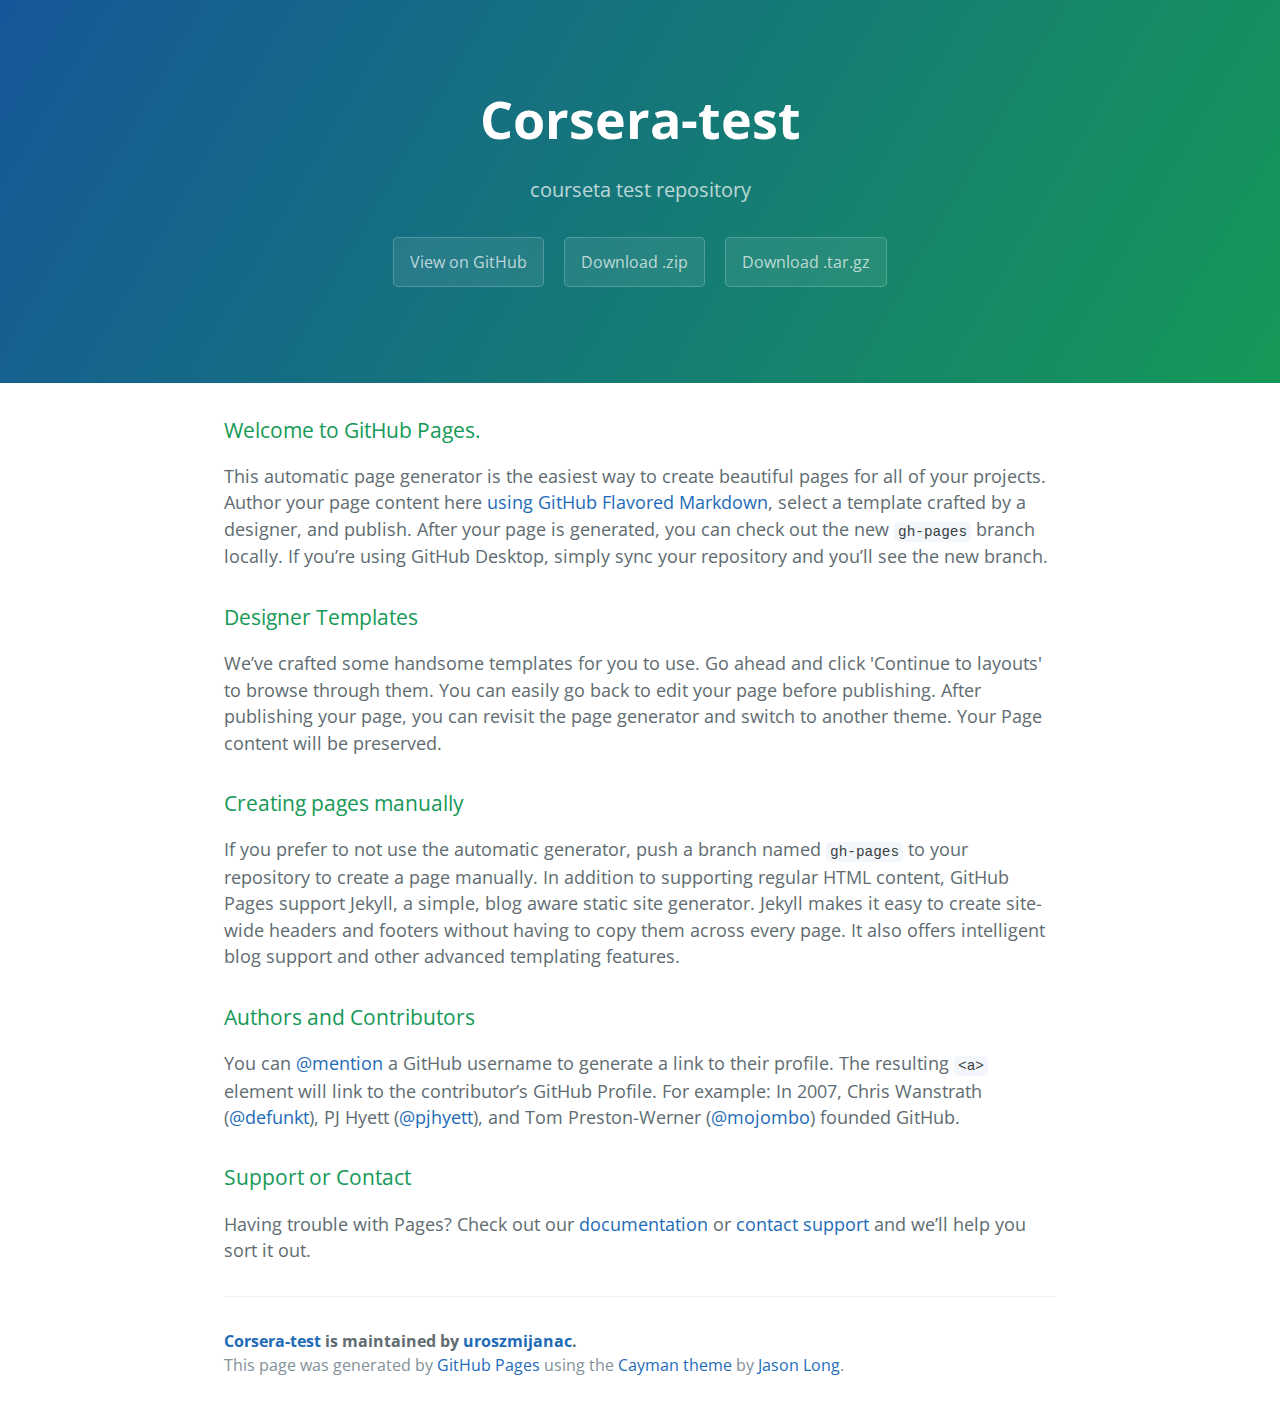
<file: index.html>
<!DOCTYPE html>
<html lang="en-us">
  <head>
    <meta charset="UTF-8">
    <title>Corsera-test by uroszmijanac</title>
    <meta name="viewport" content="width=device-width, initial-scale=1">
    <link rel="stylesheet" type="text/css" href="stylesheets/normalize.css" media="screen">
    <link href='https://fonts.googleapis.com/css?family=Open+Sans:400,700' rel='stylesheet' type='text/css'>
    <link rel="stylesheet" type="text/css" href="stylesheets/stylesheet.css" media="screen">
    <link rel="stylesheet" type="text/css" href="stylesheets/github-light.css" media="screen">
  </head>
  <body>
    <section class="page-header">
      <h1 class="project-name">Corsera-test</h1>
      <h2 class="project-tagline">courseta test repository</h2>
      <a href="https://github.com/uroszmijanac/corsera-test" class="btn">View on GitHub</a>
      <a href="https://github.com/uroszmijanac/corsera-test/zipball/master" class="btn">Download .zip</a>
      <a href="https://github.com/uroszmijanac/corsera-test/tarball/master" class="btn">Download .tar.gz</a>
    </section>

    <section class="main-content">
      <h3>
<a id="welcome-to-github-pages" class="anchor" href="#welcome-to-github-pages" aria-hidden="true"><span aria-hidden="true" class="octicon octicon-link"></span></a>Welcome to GitHub Pages.</h3>

<p>This automatic page generator is the easiest way to create beautiful pages for all of your projects. Author your page content here <a href="https://guides.github.com/features/mastering-markdown/">using GitHub Flavored Markdown</a>, select a template crafted by a designer, and publish. After your page is generated, you can check out the new <code>gh-pages</code> branch locally. If you’re using GitHub Desktop, simply sync your repository and you’ll see the new branch.</p>

<h3>
<a id="designer-templates" class="anchor" href="#designer-templates" aria-hidden="true"><span aria-hidden="true" class="octicon octicon-link"></span></a>Designer Templates</h3>

<p>We’ve crafted some handsome templates for you to use. Go ahead and click 'Continue to layouts' to browse through them. You can easily go back to edit your page before publishing. After publishing your page, you can revisit the page generator and switch to another theme. Your Page content will be preserved.</p>

<h3>
<a id="creating-pages-manually" class="anchor" href="#creating-pages-manually" aria-hidden="true"><span aria-hidden="true" class="octicon octicon-link"></span></a>Creating pages manually</h3>

<p>If you prefer to not use the automatic generator, push a branch named <code>gh-pages</code> to your repository to create a page manually. In addition to supporting regular HTML content, GitHub Pages support Jekyll, a simple, blog aware static site generator. Jekyll makes it easy to create site-wide headers and footers without having to copy them across every page. It also offers intelligent blog support and other advanced templating features.</p>

<h3>
<a id="authors-and-contributors" class="anchor" href="#authors-and-contributors" aria-hidden="true"><span aria-hidden="true" class="octicon octicon-link"></span></a>Authors and Contributors</h3>

<p>You can <a href="https://help.github.com/articles/basic-writing-and-formatting-syntax/#mentioning-users-and-teams" class="user-mention">@mention</a> a GitHub username to generate a link to their profile. The resulting <code>&lt;a&gt;</code> element will link to the contributor’s GitHub Profile. For example: In 2007, Chris Wanstrath (<a href="https://github.com/defunkt" class="user-mention">@defunkt</a>), PJ Hyett (<a href="https://github.com/pjhyett" class="user-mention">@pjhyett</a>), and Tom Preston-Werner (<a href="https://github.com/mojombo" class="user-mention">@mojombo</a>) founded GitHub.</p>

<h3>
<a id="support-or-contact" class="anchor" href="#support-or-contact" aria-hidden="true"><span aria-hidden="true" class="octicon octicon-link"></span></a>Support or Contact</h3>

<p>Having trouble with Pages? Check out our <a href="https://help.github.com/pages">documentation</a> or <a href="https://github.com/contact">contact support</a> and we’ll help you sort it out.</p>

      <footer class="site-footer">
        <span class="site-footer-owner"><a href="https://github.com/uroszmijanac/corsera-test">Corsera-test</a> is maintained by <a href="https://github.com/uroszmijanac">uroszmijanac</a>.</span>

        <span class="site-footer-credits">This page was generated by <a href="https://pages.github.com">GitHub Pages</a> using the <a href="https://github.com/jasonlong/cayman-theme">Cayman theme</a> by <a href="https://twitter.com/jasonlong">Jason Long</a>.</span>
      </footer>

    </section>

  
  </body>
</html>
</file>
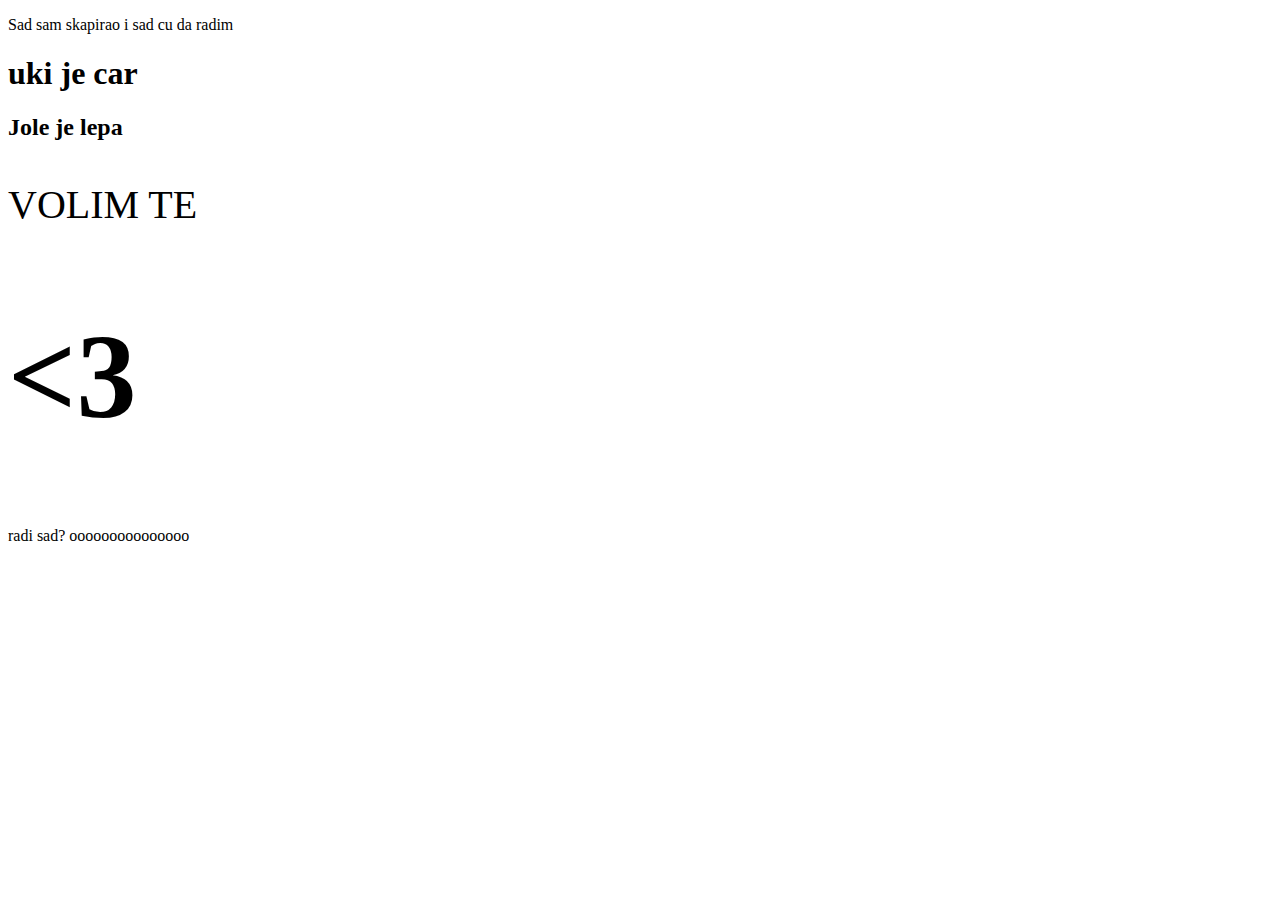
<file: site/index.html>
<!DOCTYPE html>
<html>
<head>
	<title>Uki pravi sajt!</title>
</head>
<body>
<p>Sad sam skapirao i sad cu da radim</p>
<h1>uki je car</h1>

<h2>Jole je lepa</h2>

<p style="font-size: 40px;">VOLIM TE</p>

<h1 style="font-size: 120px;"><3</h1>
<p>radi sad? ooooooooooooooo</p>
</body>
</html>
</file>
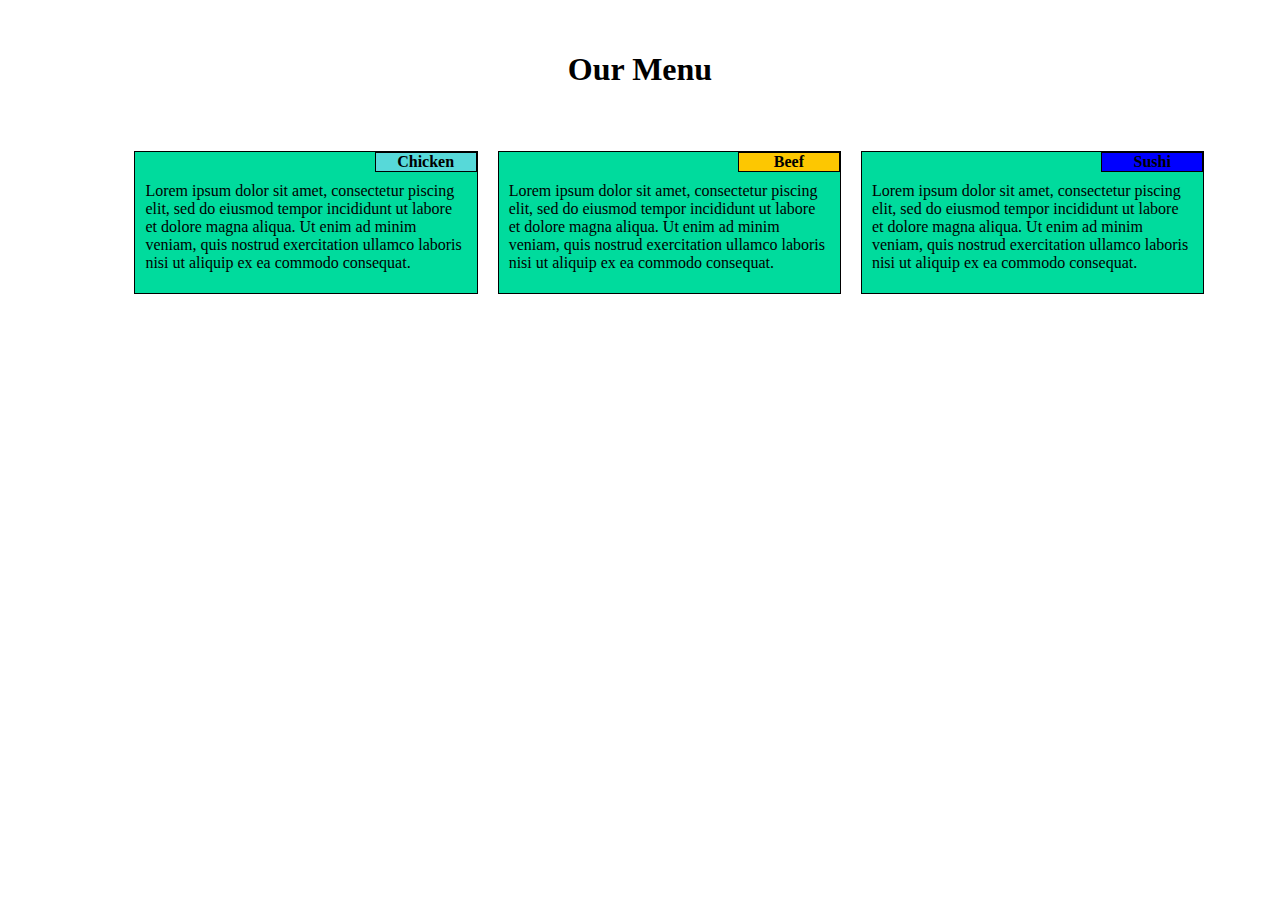
<file: site/mod2_solution/index.html>
<!DOCTYPE html>
<html>
<head>
<meta charset="utf-8">
<meta name="viewport" content="width=device-width, initial-scale=1">
<link type="text/css" rel="stylesheet" href="stylesheet/stylesheet.css" />


	<title>Module 2 Solution by Uros Zmijanac</title>
</head>
<body>

<h1>Our Menu</h1>

<div id="primarydiv">
	<div class="desktop tablet mobile">
		<p id="p1" class="subtitle">Chicken</p>
		<p class="content">Lorem ipsum dolor sit amet, consectetur piscing elit, sed do eiusmod tempor incididunt ut labore et dolore magna aliqua. Ut enim ad minim veniam, quis nostrud exercitation ullamco laboris nisi ut aliquip ex ea commodo consequat.</p>
	</div>	
 
	
		

	<div class="desktop tablet mobile">
			<p id="p2" class="subtitle">Beef</p>
			<p class="content">Lorem ipsum dolor sit amet, consectetur piscing elit, sed do eiusmod tempor incididunt ut labore et dolore magna aliqua. Ut enim ad minim veniam, quis nostrud exercitation ullamco laboris nisi ut aliquip ex ea commodo consequat.</p>
			</div>

	<div class="desktop tablet mobile">
			<p id="p3" class="subtitle">Sushi</p>
			<p class="content">Lorem ipsum dolor sit amet, consectetur piscing elit, sed do eiusmod tempor incididunt ut labore et dolore magna aliqua. Ut enim ad minim veniam, quis nostrud exercitation ullamco laboris nisi ut aliquip ex ea commodo consequat.</p>
			</div>		
		</div>
</div>

</body>
</html>
</file>
<file: stylesheets/stylesheet.css>
* {
  box-sizing: border-box; }

body {
  padding: 0;
  margin: 0;
  font-family: "Open Sans", "Helvetica Neue", Helvetica, Arial, sans-serif;
  font-size: 16px;
  line-height: 1.5;
  color: #606c71; }

a {
  color: #1e6bb8;
  text-decoration: none; }
  a:hover {
    text-decoration: underline; }

.btn {
  display: inline-block;
  margin-bottom: 1rem;
  color: rgba(255, 255, 255, 0.7);
  background-color: rgba(255, 255, 255, 0.08);
  border-color: rgba(255, 255, 255, 0.2);
  border-style: solid;
  border-width: 1px;
  border-radius: 0.3rem;
  transition: color 0.2s, background-color 0.2s, border-color 0.2s; }
  .btn + .btn {
    margin-left: 1rem; }

.btn:hover {
  color: rgba(255, 255, 255, 0.8);
  text-decoration: none;
  background-color: rgba(255, 255, 255, 0.2);
  border-color: rgba(255, 255, 255, 0.3); }

@media screen and (min-width: 64em) {
  .btn {
    padding: 0.75rem 1rem; } }

@media screen and (min-width: 42em) and (max-width: 64em) {
  .btn {
    padding: 0.6rem 0.9rem;
    font-size: 0.9rem; } }

@media screen and (max-width: 42em) {
  .btn {
    display: block;
    width: 100%;
    padding: 0.75rem;
    font-size: 0.9rem; }
    .btn + .btn {
      margin-top: 1rem;
      margin-left: 0; } }

.page-header {
  color: #fff;
  text-align: center;
  background-color: #159957;
  background-image: linear-gradient(120deg, #155799, #159957); }

@media screen and (min-width: 64em) {
  .page-header {
    padding: 5rem 6rem; } }

@media screen and (min-width: 42em) and (max-width: 64em) {
  .page-header {
    padding: 3rem 4rem; } }

@media screen and (max-width: 42em) {
  .page-header {
    padding: 2rem 1rem; } }

.project-name {
  margin-top: 0;
  margin-bottom: 0.1rem; }

@media screen and (min-width: 64em) {
  .project-name {
    font-size: 3.25rem; } }

@media screen and (min-width: 42em) and (max-width: 64em) {
  .project-name {
    font-size: 2.25rem; } }

@media screen and (max-width: 42em) {
  .project-name {
    font-size: 1.75rem; } }

.project-tagline {
  margin-bottom: 2rem;
  font-weight: normal;
  opacity: 0.7; }

@media screen and (min-width: 64em) {
  .project-tagline {
    font-size: 1.25rem; } }

@media screen and (min-width: 42em) and (max-width: 64em) {
  .project-tagline {
    font-size: 1.15rem; } }

@media screen and (max-width: 42em) {
  .project-tagline {
    font-size: 1rem; } }

.main-content :first-child {
  margin-top: 0; }
.main-content img {
  max-width: 100%; }
.main-content h1, .main-content h2, .main-content h3, .main-content h4, .main-content h5, .main-content h6 {
  margin-top: 2rem;
  margin-bottom: 1rem;
  font-weight: normal;
  color: #159957; }
.main-content p {
  margin-bottom: 1em; }
.main-content code {
  padding: 2px 4px;
  font-family: Consolas, "Liberation Mono", Menlo, Courier, monospace;
  font-size: 0.9rem;
  color: #383e41;
  background-color: #f3f6fa;
  border-radius: 0.3rem; }
.main-content pre {
  padding: 0.8rem;
  margin-top: 0;
  margin-bottom: 1rem;
  font: 1rem Consolas, "Liberation Mono", Menlo, Courier, monospace;
  color: #567482;
  word-wrap: normal;
  background-color: #f3f6fa;
  border: solid 1px #dce6f0;
  border-radius: 0.3rem; }
  .main-content pre > code {
    padding: 0;
    margin: 0;
    font-size: 0.9rem;
    color: #567482;
    word-break: normal;
    white-space: pre;
    background: transparent;
    border: 0; }
.main-content .highlight {
  margin-bottom: 1rem; }
  .main-content .highlight pre {
    margin-bottom: 0;
    word-break: normal; }
.main-content .highlight pre, .main-content pre {
  padding: 0.8rem;
  overflow: auto;
  font-size: 0.9rem;
  line-height: 1.45;
  border-radius: 0.3rem; }
.main-content pre code, .main-content pre tt {
  display: inline;
  max-width: initial;
  padding: 0;
  margin: 0;
  overflow: initial;
  line-height: inherit;
  word-wrap: normal;
  background-color: transparent;
  border: 0; }
  .main-content pre code:before, .main-content pre code:after, .main-content pre tt:before, .main-content pre tt:after {
    content: normal; }
.main-content ul, .main-content ol {
  margin-top: 0; }
.main-content blockquote {
  padding: 0 1rem;
  margin-left: 0;
  color: #819198;
  border-left: 0.3rem solid #dce6f0; }
  .main-content blockquote > :first-child {
    margin-top: 0; }
  .main-content blockquote > :last-child {
    margin-bottom: 0; }
.main-content table {
  display: block;
  width: 100%;
  overflow: auto;
  word-break: normal;
  word-break: keep-all; }
  .main-content table th {
    font-weight: bold; }
  .main-content table th, .main-content table td {
    padding: 0.5rem 1rem;
    border: 1px solid #e9ebec; }
.main-content dl {
  padding: 0; }
  .main-content dl dt {
    padding: 0;
    margin-top: 1rem;
    font-size: 1rem;
    font-weight: bold; }
  .main-content dl dd {
    padding: 0;
    margin-bottom: 1rem; }
.main-content hr {
  height: 2px;
  padding: 0;
  margin: 1rem 0;
  background-color: #eff0f1;
  border: 0; }

@media screen and (min-width: 64em) {
  .main-content {
    max-width: 64rem;
    padding: 2rem 6rem;
    margin: 0 auto;
    font-size: 1.1rem; } }

@media screen and (min-width: 42em) and (max-width: 64em) {
  .main-content {
    padding: 2rem 4rem;
    font-size: 1.1rem; } }

@media screen and (max-width: 42em) {
  .main-content {
    padding: 2rem 1rem;
    font-size: 1rem; } }

.site-footer {
  padding-top: 2rem;
  margin-top: 2rem;
  border-top: solid 1px #eff0f1; }

.site-footer-owner {
  display: block;
  font-weight: bold; }

.site-footer-credits {
  color: #819198; }

@media screen and (min-width: 64em) {
  .site-footer {
    font-size: 1rem; } }

@media screen and (min-width: 42em) and (max-width: 64em) {
  .site-footer {
    font-size: 1rem; } }

@media screen and (max-width: 42em) {
  .site-footer {
    font-size: 0.9rem; } }
</file>
<file: stylesheets/github-light.css>
/*
   Copyright 2014 GitHub Inc.

   Licensed under the Apache License, Version 2.0 (the "License");
   you may not use this file except in compliance with the License.
   You may obtain a copy of the License at

       http://www.apache.org/licenses/LICENSE-2.0

   Unless required by applicable law or agreed to in writing, software
   distributed under the License is distributed on an "AS IS" BASIS,
   WITHOUT WARRANTIES OR CONDITIONS OF ANY KIND, either express or implied.
   See the License for the specific language governing permissions and
   limitations under the License.

*/

.pl-c /* comment */ {
  color: #969896;
}

.pl-c1      /* constant, markup.raw, meta.diff.header, meta.module-reference, meta.property-name, support, support.constant, support.variable, variable.other.constant */,
.pl-s .pl-v /* string variable */ {
  color: #0086b3;
}

.pl-e  /* entity */,
.pl-en /* entity.name */ {
  color: #795da3;
}

.pl-s .pl-s1 /* string source */,
.pl-smi      /* storage.modifier.import, storage.modifier.package, storage.type.java, variable.other, variable.parameter.function */ {
  color: #333;
}

.pl-ent /* entity.name.tag */ {
  color: #63a35c;
}

.pl-k /* keyword, storage, storage.type */ {
  color: #a71d5d;
}

.pl-pds              /* punctuation.definition.string, string.regexp.character-class */,
.pl-s                /* string */,
.pl-s .pl-pse .pl-s1 /* string punctuation.section.embedded source */,
.pl-sr               /* string.regexp */,
.pl-sr .pl-cce       /* string.regexp constant.character.escape */,
.pl-sr .pl-sra       /* string.regexp string.regexp.arbitrary-repitition */,
.pl-sr .pl-sre       /* string.regexp source.ruby.embedded */ {
  color: #183691;
}

.pl-v /* variable */ {
  color: #ed6a43;
}

.pl-id /* invalid.deprecated */ {
  color: #b52a1d;
}

.pl-ii /* invalid.illegal */ {
  background-color: #b52a1d;
  color: #f8f8f8;
}

.pl-sr .pl-cce /* string.regexp constant.character.escape */ {
  color: #63a35c;
  font-weight: bold;
}

.pl-ml /* markup.list */ {
  color: #693a17;
}

.pl-mh        /* markup.heading */,
.pl-mh .pl-en /* markup.heading entity.name */,
.pl-ms        /* meta.separator */ {
  color: #1d3e81;
  font-weight: bold;
}

.pl-mq /* markup.quote */ {
  color: #008080;
}

.pl-mi /* markup.italic */ {
  color: #333;
  font-style: italic;
}

.pl-mb /* markup.bold */ {
  color: #333;
  font-weight: bold;
}

.pl-md /* markup.deleted, meta.diff.header.from-file */ {
  background-color: #ffecec;
  color: #bd2c00;
}

.pl-mi1 /* markup.inserted, meta.diff.header.to-file */ {
  background-color: #eaffea;
  color: #55a532;
}

.pl-mdr /* meta.diff.range */ {
  color: #795da3;
  font-weight: bold;
}

.pl-mo /* meta.output */ {
  color: #1d3e81;
}
</file>
<file: site/mod2_solution/stylesheet/stylesheet.css>
<style>

*{
		box-sizing: border-box; 
		
		margin: 0px;
	}
	

	h1{

		text-align: center;
		margin-top: 4%;
		margin-bottom: 5%;
		
	}

	.p{
		margin-top: 15px;
		padding: 0px;
		font-family: Andalus;
	}

	p.content{
		padding: 14px 10px 5px 10px;
	}


	#p1{
		background-color: #57d9d9;
		font-family: Verdana;	

	}


	#p2{
		background-color: #FDC701;
		font-family: Verdana;
	}
	

	#p3{
		background-color: blue;
		font-family: verdana;
	}
	

	.subtitle{
		width:100px;
		border:1px solid black;
		float: right;
		margin: 0px 0px 3px 0px;

		text-align: center;
		font-weight: bold;
	}

	#primarydiv{

		width: 90%;
		padding-left: 10%;
		padding-right: 10%;
		float: left;

	}

	
	@media(min-width:992px) {
		.desktop{
			float: left;
    		border: 1px solid black;
    		width: 30%;
			background-color: #00db9d;
			margin-right: 20px;
			
		}


			
	}

	@media(min-width: 768px) and (max-width: 991px) {

  		.tablet{
  		    width: 45%;
  		    float: left;
  		    margin: 2%;
 	   		border: 1px solid black;
 	   		background-color: #00db9d;
 	   	
   	  }  
  		div:nth-child(3){
    		width: 94%;   		
      }
      
	}


	@media(max-width: 767px) { 

		.mobile{

			width: 90%;
 	   		border: 1px solid black;
 	   		background-color: #00db9d;
 	   		margin: 2%;
      		
			
		}
	}

	</style>
</file>
